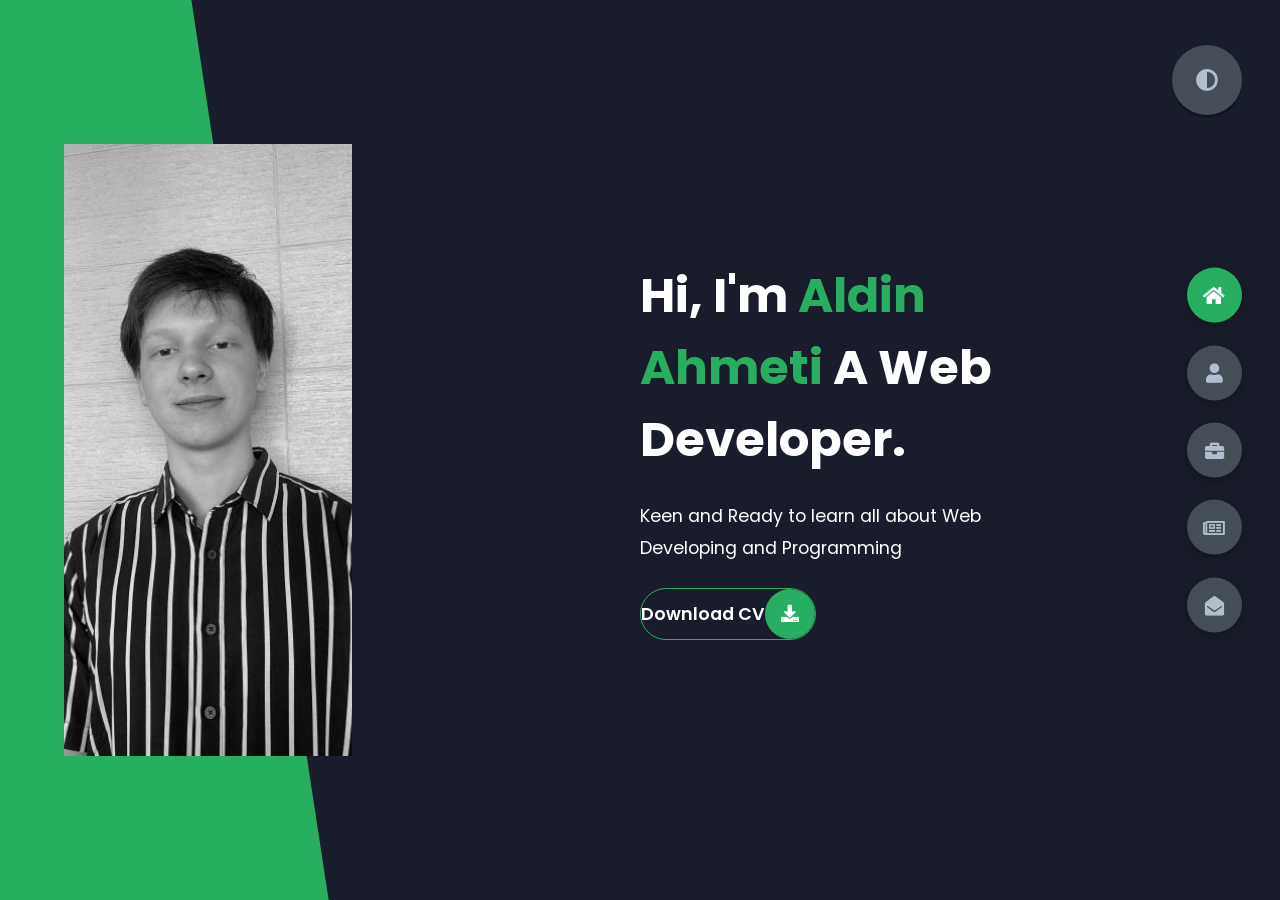
<file: index.html>
<!DOCTYPE html>
<html lang="en">
<head>
    <meta charset="UTF-8">
    <meta http-equiv="X-UA-Compatible" content="IE=edge">
    <meta name="viewport" content="width=device-width, initial-scale=1.0">
    <title>Portfolio</title>
    <link rel="stylesheet" href="styles/style.css">
    <link rel="stylesheet" href="styles/style.scss">

    <link rel="preconnect" href="https://fonts.googleapis.com">
<link rel="preconnect" href="https://fonts.gstatic.com" crossorigin>
<link rel="stylesheet" href="https://cdnjs.cloudflare.com/ajax/libs/font-awesome/5.15.4/css/all.min.css" integrity="sha512-1ycn6IcaQQ40/MKBW2W4Rhis/DbILU74C1vSrLJxCq57o941Ym01SwNsOMqvEBFlcgUa6xLiPY/NS5R+E6ztJQ==" crossorigin="anonymous" referrerpolicy="no-referrer" />
<link href="https://fonts.googleapis.com/css2?family=Poppins:ital@1&display=swap" rel="stylesheet">
</head>
<body class="main-content">
     <header class="section sec1 header active" id="home" >
        <div class="header-content">
            <div class="left-header">
                <div class="h-shape"></div>
                <div class="image">
                    <img src="img/IMG_4882.jpg" alt="">
                </div>
            </div>
            <div class="right-header">
                <h1 class="name">
                    Hi, I'm <span>Aldin Ahmeti</span>
                    A Web Developer.
                </h1>
                <p>
                    Keen and Ready to learn all about Web Developing and Programming
                </p>
                
                 <div class="btn-con">
                    <a href="" class="main-btn">
                        <span class="btn-text">Download CV</span>
                        <span class="btn-icon"><i class="fas fa-download"></i></span>
                    </a>
                 </div>

            </div>
        </div>
     </header>
     <main>
        <section class="section sec2 about" id="about">
            <div class="main-title">
                <h2>About <span>me</span><span class="bg-text">my stats</span></h2>
            </div>
            <div class="about-container">
                <div class="left-about">
                    <h4>Information About Me</h4>
                    <p> Hi im Aldin a 19 year old who likes all about Programming and Web Developing.
                    </p>
                    <div class="btn-con">
                        <a href="" class="main-btn">
                            <span class="btn-text">Download CV</span>
                            <span class="btn-icon"><i class="fas fa-download"></i></span>
                        </a>
                     </div>            
                </div>
                <div class="right-about">
                    <div class="about-item">
                        <div class="about-text">
                            <p class="large-text">4</p>
                            <p class="small-text">Projects <br /> Completed</p>
                        </div>
                    </div>
                    <div class="about-item">
                        <div class="about-text">
                            <p class="large-text">0+</p>
                            <p class="small-text">Years of  <br /> Excperience</p>
                        </div>
                    </div>
                    
                </div>
            </div>
            <div class="about-stats">
                <h4 class="stat-title">My Skills</h4>
                <div class="progress-bars">
                    <div class="progress-bar">
                        <p class="prog-title">html</p>
                        <div class="progress-con">
                            <p class="prog text">90%</p>
                            <div class="progress">
                                <span class="html"></span>
                            </div>
                        </div>
                    </div>
                    <div class="progress-bar">
                        <p class="prog-title">Scss</p>
                        <div class="progress-con">
                            <p class="prog text">70%</p>
                            <div class="progress">
                                <span class="scss"></span>
                            </div>
                        </div>
                    </div>
                    <div class="progress-bar">
                        <p class="prog-title">Java Script</p>
                        <div class="progress-con">
                            <p class="prog text">40%</p>
                            <div class="progress">
                                <span class="js"></span>
                            </div>
                        </div>
                    </div>
                   
                   
                    
                </div>
            </div>
            <h4 class="stat-title">My Timeline</h4>
            
            <div class="timeline">
                <div class="timeline-item">
                    <div class="t1-icon">
                        <i class="fas fa-briefcase"></i>
                    </div>
                    <p class="tl-duration">2021 - present</p>
                    <h5>Sistemet e Infomracionit <span> - Kolegji UBT</span></h5>
                    <p>
                        Second Year of University
                    </p>
                </div>
                <div class="timeline-item">
                    <div class="t1-icon">
                        <i class="fas fa-briefcase"></i>
                    </div>
                    <p class="tl-duration">2021-2022</p>
                    <h5>PERPROGRAMERA <span>Bootcamp</span></h5>
                    <p>It was a wonderful excperience to work in the bootcamp and i learned a lot of new things.
                    </p>
                </div>
                <div class="timeline-item">
                    <div class="t1-icon">
                        <i class="fas fa-briefcase"></i>
                    </div>
                    <p class="tl-duration">2021</p>
                    <h5>ODK <span>Bootcamp</span></h5>
                    <p>
                        Lasted for 2 weeks,wonderful excperience.
                    </p>
                </div>
            </div>
        </section>
        <section class="section sec3 " id="portfolio">
            <div class="main-title">
                <h2>My <span>Portfolio</span><span class="bg-text">My Work</span></h2>
            </div>
            <p class="port-text">
                Here is some of my work that I've done in various programming leanguages.
            </p>
            <div class="portfolios">
                <div class="portfolio-item">
                    <div class="img">
                        <img src="img/photo.jpg" alt="">
                    </div>
                    <div class="hover-items">
                        <h3>Project Source</h3>
                        <div class="icons">
                            <a href="#" class="icon">
                                <i class="fab fa-github"></i>
                            </a>
                            <a href="#" class="icon">
                                <i class="fab fa-behance"></i>
                            </a>
                            <a href="#" class="icon">
                                <i class="fab fa-youtube"></i>
                            </a>
                        </div>
                    </div>
                </div>
                <div class="portfolio-item">
                    <div class="img">
                        <img src="img/laptop-speakers-not-working.jpg" alt="">
                    </div>
                    <div class="hover-items">
                        <h3>Project Source</h3>
                        <div class="icons">
                            <a href="#" class="icon">
                                <i class="fab fa-github"></i>
                            </a>
                            <a href="#" class="icon">
                                <i class="fab fa-behance"></i>
                            </a>
                            <a href="#" class="icon">
                                <i class="fab fa-youtube"></i>
                            </a>
                        </div>
                    </div>
                </div>
            </div>
        </section>
        <section class="section sec4 " id="blogs">
          <div class="blogs-content"></div>
             <div class="main-title">
                <h2>My <span>Blogs</span><span class="bg-text">My Blogs</span></h2>
             </div>
              <!--te blogs images me i ndrru. -->
             <div class="blogs">
                <div class="blog">
                    <img src="img/photo.jpg" alt="">
                     <div class="blog-text">
                        <h4>
                            How to Create Your own Website 
                        </h4>
                        <p>Lorem ipsum dolor sit amet consectetur adipisicing elit.
                             Natus ab alias itaque eligendi 
                             
                        </p>
                     </div>
                </div>
                <div class="blog">
                    <img src="img/syda_0242392.jpg" alt="">
                     <div class="blog-text">
                        <h4>
                           Become a Designer in 10 Days
                        </h4>
                        <p>Lorem ipsum dolor sit amet consectetur adipisicing elit.
                             Natus ab alias itaque eligendi 
                             
                        </p>
                     </div>
                </div>
                <div class="blog">
                    <img src="img/laptop-speakers-not-working.jpg" alt="">
                     <div class="blog-text">
                        <h4>
                           Become an Excpert in Web Design
                        </h4>
                        <p>Lorem ipsum dolor sit amet consectetur adipisicing elit.
                             Natus ab alias itaque eligendi 
                             
                        </p>
                     </div>
                </div>

             </div>
        </section>
        <section class="section sec5 contact" id="contact">
            <div class="contact-container">
                <div class="main-title">
                    <h2>Contact <span>Me</span><span class="bg-text">My Contacts</span></h2>
                 </div>
                 <div class="contact-content-con">
                    <div class="left-contact">
                        <h4>Contact Me Here</h4>

                        <p>
                             
                        </p>
                        <div class="contact-info">
                            <div class="contact-item">
                                <div class="icon">
                                    <i class="fas fa-map-marker-alt"></i>
                                    Location
                                </div>
                                <p>
                                    : Kosovo , Shtime
                                </p>
                            </div> 
                            <div class="contact-item">
                                <div class="icon">
                                    <i class="fas fa-envelope"></i>
                                    <span>Email</span>
                                </div>
                                <p>
                                   <span>:aldinahmeti321@gmail.com</span>
                                </p>
                            </div>  
                            <div class="contact-item">
                                <div class="icon">
                                    <i class="fas fa-user-graduate"></i>
                                    <span>Education</span>
                                </div>
                                <p>
                                    <span>:Kolegji UBT</span>
                                </p>
                            </div>
                            <div class="contact-item">
                                <div class="icon">
                                    <i class="fa  fa-phone"></i>
                                    <span>Mobile Number</span>
                                </div>
                                <p>
                                    <span> :049 480 134</span>
                                </p>
                            </div> 
                            <div class="contact-item">
                                <div class="icon">
                                    <i class="fas fa-globe-africa"></i>
                                    <span>Languages</span>
                                </div>
                                <p>
                                    <span>:Albania,English</span>
                                </p>
                            </div>
                        </div>
                        <div class="contact-icons">
                            <div class="contact-icon">
                                <a href="www.instagram.com" target="_blank">
                                    <i class="fab  fa-instagram"></i>
                                </a>
                                <a href="#" target="_blank">
                                    <i class="fab  fa-twitter"></i>
                                </a>
                                <a href="#" target="_blank">
                                    <i class="fab  fa-github"></i>
                                </a>
                                <a href="#" target="_blank">
                                    <i class="fab  fa-youtube"></i>
                                </a>
                                
                            </div>
                        </div>
                    </div>
                    <div class="right-contact">
                        <form action="" class="contact-form">
                            <div class="input-control i-c-2">
                                <input type="text" required placeholder="Your Name">
                                <input type="Email" required placeholder="Your Email">
                            </div>
                            <div class="input-control">
                                <input type="text" required placeholder="Enter Subject"> 
                            </div>
                            <div class="input-control">
                                <textarea name="" id="" cols="15" rows="8" placeholder="Message Here..." ></textarea>
                            </div>
                            <div class="submit-btn">
                                <a href="" class="main-btn">
                                    <span class="btn-text">Download CV</span>
                                    <span class="btn-icon"><i class="fas fa-download"></i></span>
                                </a>
                            </div>
                        </form>
                    </div>
                 </div>
            </div>
        </section>
     </main>
     <!--ICONAT KREJT DIVS 5 -->
     <div class="controlls">
        <div class="control control-1 active-btn" data-id="home">
            <i class="fas fa-home"></i>
        </div>
        <div class="control control-2 " data-id="about">
            <i class="fas fa-user"></i>
        </div>
        <div class="control control-3 " data-id="portfolio">
            <i class="fas fa-briefcase"></i>
        </div>
        
        <div class="control control-4 " data-id="blogs">
            <i class="far fa-newspaper"></i>
        </div>
        <div class="control control-5 " data-id="contact">
            <i class="fas fa-envelope-open"></i>
        </div>  
     </div>


     <div class="theme-btn">
        <i class="fas fa-adjust"></i>
     </div>


    <script src="app.js"></script>
</body>
</html>
</file>
<file: styles/style.css>
* {
  margin: 0;
  padding: 0;
  box-sizing: border-box;
  list-style: none;
}

:root {
  --color-primary: #191d2b;
  --color-secondary: #27AE60;
  --color-white: #FFFFFF;
  --color-black: #000;
  --color-grey0: #f8f8f8;
  --color-grey-1: #dbe1e8;
  --color-grey-2: #b2becd;
  --color-grey-3: #6c7983;
  --color-grey-4: #454e57;
  --color-grey-5: #2a2e35;
  --color-grey-6: #12181b;
  --br-sm-2: 14px;
  --box-shadow-1: 0 3px 15px rgba(0,0,0,.3);
}

.light-mode {
  --color-primary: #FFFFFF;
  --color-secondary: #F56692;
  --color-white: #454e56;
  --color-black: #000;
  --color-grey0: #f8f8f8;
  --color-grey-1: #6c7983;
  --color-grey-2: #6c7983;
  --color-grey-3: #6c7983;
  --color-grey-4: #454e56;
  --color-grey-5: #f8f8f8;
  --color-grey-6: #12181b;
}

body {
  background-color: var(--color-primary);
  font-family: "Poppins", sans-serif;
  font-size: 1.1rem;
  color: var(--color-white);
  transition: all 0.4s ease-in-out;
}

a {
  display: inline-block;
  text-decoration: none;
  color: inherit;
  font-family: inherit;
}

header {
  min-height: 100vh;
  font-family: "Poppins", sans-serif;
  color: var(--color-white);
  overflow: hidden;
}

section {
  min-height: 100vh;
  width: 100%;
  position: absolute;
  left: 0;
  top: 0;
  padding: 3rem 18rem;
}

.section {
  transform: translateY(-100%) scale(0);
  transition: all 0.4s ease-in-out;
  background-color: var(--color-primary);
}

.sec1 {
  display: none;
  transform: translateY(0) scale(1);
}

.sec2 {
  display: none;
  transform: translateY(0) scale(1);
}

.sec3 {
  display: none;
  transform: translateY(0) scale(1);
}

.sec4 {
  display: none;
  transform: translateY(0) scale(1);
}

.sec5 {
  display: none;
  transform: translateY(0) scale(1);
}

.active {
  display: block;
  -webkit-animation: scaleAnim 1s ease-in-out;
          animation: scaleAnim 1s ease-in-out;
}
@-webkit-keyframes scaleAnim {
  0% {
    transform: translateY(-100%) scaleY(0);
  }
  100% {
    transform: translateY 0 scaleY(1);
  }
}
@keyframes scaleAnim {
  0% {
    transform: translateY(-100%) scaleY(0);
  }
  100% {
    transform: translateY 0 scaleY(1);
  }
}

.controlls {
  position: fixed;
  z-index: 10;
  top: 50%;
  right: 3%;
  display: flex;
  flex-direction: column;
  align-items: center;
  justify-content: center;
  transform: translateY(-50%);
}
.controlls .active-btn {
  background-color: var(--color-secondary) !important;
  transition: all 0.4s ease-in-out;
}
.controlls .active-btn i {
  color: var(--color-white) !important;
}
.controlls .control {
  padding: 1rem;
  cursor: pointer;
  background-color: var(--color-grey-4);
  width: 55px;
  height: 55px;
  border-radius: 50%;
  display: flex;
  justify-content: center;
  align-items: center;
  margin: 0.7rem 0;
  box-shadow: var(--box-shadow-1);
}
.controlls .control i {
  font-size: 1.2rem;
  color: var(--color-grey-2);
  pointer-events: none;
}

.theme-btn {
  top: 5%;
  right: 3%;
  width: 70px;
  height: 70px;
  border-radius: 50%;
  background-color: var(--color-grey-4);
  cursor: pointer;
  position: fixed;
  display: flex;
  justify-content: center;
  align-items: center;
  box-shadow: 0 3px rgba(0, 0, 0, 0.3);
  transition: all 0.1s ease-in-out;
}
.theme-btn:active {
  transform: translateY(-3px);
}
.theme-btn i {
  font-size: 1.4rem;
  color: var(--color-grey-2);
  pointer-events: none;
}

/*header-content*/
.header-content {
  display: grid;
  grid-template-columns: repeat(2, 1fr);
  min-height: 100vh;
}
.header-content .left-header {
  display: flex;
  align-items: center;
  position: relative;
}
.header-content .left-header .h-shape {
  transition: all 4s ease-in-out;
  width: 65%;
  height: 100%;
  background-color: var(--color-secondary);
  position: absolute;
  left: 0;
  top: 0;
  z-index: -1;
  -webkit-clip-path: polygon(0 0, 46% 0, 79% 100%, 0% 100%);
          clip-path: polygon(0 0, 46% 0, 79% 100%, 0% 100%);
}
.header-content .left-header .image {
  border-radius: var(--br-sm-2);
  width: 45%;
  height: 68%;
  margin-left: 4rem;
  background-color: var(--color-black);
  transition: all 0.4s ease-in-out;
}
.header-content .left-header .image img {
  width: 100%;
  height: 100%;
  -o-object-fit: cover;
     object-fit: cover;
  transition: all 0.4s ease-in-out;
  filter: grayscale(100%);
}
.header-content .left-header .image img:hover {
  filter: grayscale(0);
}
.header-content .right-header {
  display: flex;
  flex-direction: column;
  justify-content: center;
  padding-right: 18rem;
}
.header-content .right-header .name {
  font-size: 3rem;
}
.header-content .right-header .name span {
  color: var(--color-secondary);
}
.header-content .right-header p {
  margin: 1.5rem 0;
  line-height: 2rem;
}

/*About*/
.about-container {
  display: grid;
  grid-template-columns: repeat(2, 1fr);
  padding-top: 3.5rem;
  padding-bottom: 5rem;
}
.about-container .right-about {
  display: grid;
  grid-template-columns: repeat(2, 1fr);
  grid-gap: 2rem;
}
.about-container .right-about .about-item {
  border: 1px solid var(--color-grey-5);
  border-radius: 5px;
  transition: all 0.4s ease-in-out;
  box-shadow: 1px 2px 15px rgba(0, 0, 0, 0.1);
}
.about-container .right-about .about-item:hover {
  cursor: default;
  transform: translateY(-5px);
  border: 1px solid var(--color-secondary);
  box-shadow: 1px 4px 15px rgba(0, 0, 0, 0.32);
}
.about-container .right-about .about-item .about-text {
  padding: 1.5rem;
  display: flex;
  flex-direction: column;
}
.about-container .right-about .about-item .about-text .large-text {
  font-size: 3rem;
  font-weight: 700;
  color: var(--color-secondary);
}
.about-container .right-about .about-item .about-text .small-text {
  padding-left: 3rem;
  position: relative;
  text-transform: uppercase;
  font-size: 1.2rem;
  color: var(--color-grey-1);
  letter-spacing: 2px;
}
.about-container .right-about .about-item .about-text .small-text::before {
  content: "";
  position: absolute;
  left: 0;
  top: 15px;
  width: 2rem;
  height: 2px;
  background-color: var(--color-grey-5);
}
.about-container .left-about {
  padding-right: 5rem;
}
.about-container .left-about p {
  line-height: 2rem;
  padding: 1rem;
  color: var(--color-grey-1);
}
.about-container .left-about h4 {
  font-size: 2rem;
  text-transform: uppercase;
}

.about-stats {
  padding-bottom: 4rem;
}
.about-stats .stat-title {
  text-transform: uppercase;
  font-size: 1.4rem;
  text-align: center;
  padding: 3.5rem 0;
  position: relative;
}
.about-stats .stat-title::before {
  content: "";
  position: absolute;
  left: 50%;
  top: 0;
  width: 40%;
  height: 1px;
  background-color: var(--color-grey-5);
  transform: translateX(-50%);
}
.about-stats .progress-bars {
  display: grid;
  grid-template-columns: repeat(2, 1fr);
  grid-gap: 2rem;
}
.about-stats .progress-bars .progress-bar {
  display: flex;
  flex-direction: column;
}
.about-stats .progress-bars .progress-bar .prog-title {
  text-transform: uppercase;
  font-weight: 500;
}
.about-stats .progress-bars .progress-bar .progress-con {
  display: flex;
  align-items: center;
}
.about-stats .progress-bars .progress-bar .progress-con .prog-text {
  color: var(--color-grey-2);
}
.about-stats .progress-bars .progress-bar .progress-con .progress {
  width: 100%;
  height: 0.45rem;
  background-color: var(--color-grey-4);
  margin-left: 1rem;
  position: relative;
}
.about-stats .progress-bars .progress-bar .progress-con .progress span {
  position: absolute;
  top: 0;
  left: 0;
  height: 100%;
  background-color: var(--color-secondary);
  transition: all 0.4s ease-in-out;
  width: 60%;
}
.about-stats .progress-bars .progress-bar .progress-con .progress .html {
  width: 90%;
}
.about-stats .progress-bars .progress-bar .progress-con .progress .js {
  width: 40%;
}
.about-stats .progress-bars .progress-bar .progress-con .progress .scss {
  width: 70%;
}

.timeline {
  display: grid;
  grid-template-columns: repeat(2, 1fr);
  grid-gap: 2rem;
  padding-bottom: 3rem;
}
.timeline .timeline-item {
  position: relative;
  padding-left: 3rem;
  border-left: 1px solid var(--color-grey-5);
}
.timeline .timeline-item .tl-icon {
  position: absolute;
  left: -27px;
  top: 0;
  background-color: var(--color-secondary);
  width: 50px;
  height: 50px;
  border-radius: 50%;
  display: flex;
  align-items: center;
  justify-content: center;
}
.timeline .timeline-item .tl-icon i {
  font-size: 1.3rem;
}
.timeline .timeline-item .tl-duration {
  padding: 0.2rem 0.6rem;
  background-color: var(--color-grey-5);
  border-radius: 15px;
  display: inline-block;
  font-size: 0.8rem;
  text-transform: uppercase;
  font-weight: 500;
}
.timeline .timeline-item h5 {
  padding: 1rem 0;
  text-transform: uppercase;
  font-size: 1.3rem;
  font-weight: 600;
}
.timeline .timeline-item h5 span {
  color: var(--color-grey-2);
  font-weight: 500;
  font-size: 1.2rem;
}
.timeline .timeline-item p {
  color: var(--color-grey-2);
}

.port-text {
  padding: 2rem 0;
  text-align: center;
}

.portfolios {
  display: grid;
  grid-template-columns: repeat(3, 1fr);
  grid-gap: 2rem;
  margin-top: 3rem;
}
.portfolios .portfolio-item {
  position: relative;
}
.portfolios .portfolio-item img {
  height: 300px;
  -o-object-fit: contain;
     object-fit: contain;
  border-radius: 15px;
}
.portfolios .portfolio-item .hover-items {
  width: 100%;
  height: 100%;
  background-color: var(--color-secondary);
  position: absolute;
  left: 0;
  top: 0;
  border-radius: 15px;
  display: flex;
  justify-content: center;
  align-items: center;
  flex-direction: column;
  opacity: 0;
  transform: scale(0);
  transition: all 0.4s ease-in-out;
}
.portfolios .portfolio-item .hover-items h3 {
  font-size: 1.5rem;
  color: var(--color-white);
  margin-bottom: 1.5rem;
}
.portfolios .portfolio-item .hover-items .icons {
  display: flex;
  justify-content: center;
  align-items: center;
}
.portfolios .portfolio-item .hover-items .icons .icon {
  background-color: var(--color-primary);
  border-radius: 50%;
  width: 50px;
  height: 50px;
  display: flex;
  align-items: center;
  justify-content: center;
  margin: 0 1rem;
  cursor: pointer;
  transition: all 0.4s ease-in-out;
}
.portfolios .portfolio-item .hover-items .icons .icon i {
  font-size: 1.5rem;
  color: var(--color-white);
  margin: 0 1rem;
}
.portfolios .portfolio-item .hover-items .icons .icon:hover {
  background-color: var(--color-white);
}
.portfolios .portfolio-item .hover-items .icons .icon:hover i {
  color: var(--color-primary);
}

.portfolio-item:hover .hover-items {
  opacity: 1;
  transform: scale(1);
}

.blogs {
  display: grid;
  grid-template-columns: repeat(3, 1fr);
  grid-gap: 2rem;
  margin-top: 3rem;
}
.blogs .blog {
  position: relative;
  background-color: var(--color-grey-5);
  border-radius: 5px;
  box-shadow: 1px 1px 20px rgba(0, 0, 0, 0.1);
  transition: all 0.4s ease-in-out;
}
.blogs .blog:hover {
  box-shadow: 1px 1px 20px rgba(0, 0, 0, 0.3);
  transform: translateY(-5px);
  transition: all 0.4s ease-in-out;
}
.blogs .blog:hover img {
  filter: grayscale(0);
  transform: scale(1.1);
  box-shadow: 1px 4px 20px rgba(0, 0, 0, 0.8);
}
.blogs .blog img {
  width: 100%;
  height: 300px;
  -o-object-fit: cover;
     object-fit: cover;
  border-top-left-radius: 5px;
  border-top-right-radius: 5px;
  filter: grayscale(100%);
  transition: all 0.4s ease-in-out;
}
.blogs .blog .blog-text {
  margin-top: -7px;
  padding: 1.1rem;
  border-top: 8px solid var(--color-secondary);
}
.blogs .blog h4 {
  font-size: 1.5rem;
  margin-bottom: 0.7rem;
  transition: all 0.4s ease-in-out;
  cursor: pointer;
}
.blogs .blog h4:hover {
  color: var(--color-secondary);
}
.blogs .blog p {
  color: var(--color-grey-2);
  line-height: 2rem;
  padding-bottom: 1rem;
}

.contact-content-con {
  display: flex;
  padding-top: 3.5rem;
}
.contact-content-con .left-contact {
  flex: 2;
}
.contact-content-con .left-contact h4 {
  margin-top: 1rem;
  font-size: 2rem;
  text-transform: uppercase;
}
.contact-content-con .left-contact p {
  margin: 1rem 0;
  line-height: 2rem;
}
.contact-content-con .left-contact .contact-info .contact-item {
  display: flex;
  align-items: center;
  justify-content: space-between;
}
.contact-content-con .left-contact .contact-info .contact-item p {
  margin: 0.3rem 0 !important;
  padding: 0 !important;
}
.contact-content-con .left-contact .contact-info .contact-item .icon {
  display: grid;
  grid-template-columns: 40px 1fr;
}
.contact-content-con .left-contact .contact-info .contact-item .icon i {
  display: flex;
  align-items: center;
  font-size: 1.3rem;
}
.contact-content-con .left-contact .contact-icon {
  display: flex;
  margin-top: 2rem;
}
.contact-content-con .left-contact .contact-icon a {
  display: flex;
  align-items: center;
  color: var(--color-white);
  background-color: var(--color-grey-5);
  cursor: pointer;
  justify-content: center;
  width: 50%;
  height: 50px;
  border-radius: 80%;
  margin: 0 0.8rem;
  transition: all 0.4s ease-in-out;
}
.contact-content-con .left-contact .contact-icon a:hover {
  background-color: var(--color-secondary);
}
.contact-content-con .left-contact .contact-icon a:hover i {
  color: var(--color-primary);
}
.contact-content-con .left-contact .contact-icon a i {
  display: flex;
  align-items: center;
  justify-content: center;
  font-size: 1.3rem;
}
.contact-content-con .right-contact {
  flex: 3;
  margin-left: 3rem;
}
.contact-content-con .right-contact .input-control {
  margin: 1.5rem 0;
}
.contact-content-con .right-contact .input-control input, .contact-content-con .right-contact .input-control textarea {
  border-radius: 30px;
  font-weight: inherit;
  font-size: inherit;
  font-family: inherit;
  padding: 0.8rem 1.1rem;
  outline: none;
  border: none;
  background-color: var(--color-grey-5);
  width: 100%;
  color: var(--color-white);
  resize: none;
}
.contact-content-con .right-contact .i-c-2 {
  display: flex;
}
.contact-content-con .right-contact .i-c-2 :last-child {
  margin-left: 1.5rem;
}
.contact-content-con .right-contact .submit-btn {
  display: flex;
  justify-content: flex-start;
}

/*independed components*/
.btn-con {
  display: flex;
  align-self: flex-start;
}

.main-btn {
  border-radius: 30px;
  color: inherit;
  font-weight: 600;
  position: relative;
  border: 1px solid var(--color-secondary);
  display: flex;
  align-self: flex-start;
  display: flex;
  align-items: center;
  overflow: hidden;
}
.main-btn .btn-text {
  padding: 0 2ren;
}
.main-btn .btn-icon {
  background-color: var(--color-secondary);
  display: flex;
  align-items: center;
  justify-content: center;
  border-radius: 50%;
  padding: 1rem;
}
.main-btn::before {
  content: "";
  position: absolute;
  top: 0;
  right: 0;
  transform: translateX(100%);
  transition: all 0.4s ease-out;
  z-index: -1;
}
.main-btn:hover::before {
  width: 100%;
  height: 100%;
  background-color: var(--color-secondary);
  transform: translateX(0);
  transition: all 0.4s ease-out;
}

.main-title {
  text-align: center;
}
.main-title h2 {
  position: relative;
  text-transform: uppercase;
  font-size: 4rem;
  font-weight: 700;
}
.main-title h2 span {
  color: var(--color-secondary);
}
.main-title h2 .bg-text {
  position: absolute;
  top: 50%;
  left: 50%;
  color: var(--color-grey-5);
  transition: all 0.4s ease-in-out;
  z-index: -1;
  transform: translate(-50%, -50%);
  font-weight: 800;
  font-size: 6.3rem;
}

@media screen and (max-width: 600px) {
  .about-container {
    grid-template-columns: 1fr;
  }
  .about-container .right-about {
    grid-template-columns: 1fr;
    padding-top: 2.5rem;
  }
  .about-container .left-about {
    padding-right: 0;
  }
  .about-container .left-about p {
    padding-left: 0;
  }
  .section {
    padding: 2rem 2.5rem;
  }
  .main-title h2 {
    font-size: 2rem;
  }
  .main-title h2 span {
    font-size: 2.5rem;
  }
  .main-title h2 .bg-text {
    font-size: 3rem;
  }
  .timeline {
    grid-template-columns: 1fr;
    padding-bottom: 6rem;
  }
  .about-stats .progress-bars {
    grid-template-columns: 1fr;
  }
  .portfolios {
    grid-template-columns: 1fr;
    padding-bottom: 6rem;
  }
  .blogs {
    grid-template-columns: 1fr;
    padding-bottom: 6rem;
  }
  .controlls {
    top: auto;
    bottom: 0;
    flex-direction: row;
    justify-content: center;
    left: 50%;
    transform: translateX(-50%);
    width: 100%;
    background-color: var(--color-grey-5);
  }
  .controlls .control {
    margin: 1rem 0.3rem;
  }
}
@media screen and (max-width: 1432px) {
  header {
    padding: 0 !important;
  }
  .section {
    padding: 7rem 11rem;
  }
  .contact-content-con {
    flex-direction: column;
  }
  .contact-content-con .right-contact {
    margin-left: 0;
    margin-top: 2.5rem;
  }
  .contact-content-con .right-contact .i-c-2 {
    flex-direction: column;
  }
  .contact-content-con .right-contact .i-c-2 :last-child {
    margin-left: 0;
    margin-top: 1.5rem;
  }
}
@media screen and (max-width: 1070px) {
  .about-container {
    grid-template-columns: 1fr;
  }
  .about-container .right-about {
    padding-top: 2.5rem;
  }
  .portfolios {
    grid-template-columns: 1fr 1fr;
  }
  .blogs {
    grid-template-columns: 1fr 1fr;
  }
  .main-title h2 {
    font-size: 4rem;
  }
  .main-title h2 span {
    font-size: 4rem;
  }
  .main-title h2 .bg-text {
    font-size: 4.5rem;
  }
}
@media screen and (max-width: 970px) {
  .section {
    padding: 7rem 6rem;
  }
  header {
    padding: 0;
  }
  header .right-header {
    padding: 0 !important;
  }
  .theme-btn {
    width: 50px;
    height: 50px;
  }
  .header-content {
    grid-template-columns: 1fr;
    padding-bottom: 6rem;
  }
  .left-header .h-shape {
    display: none;
  }
  .right-header {
    grid-row: 1;
    width: 90%;
    margin: 0 auto;
  }
  .right-header .name {
    font-size: 2.5rem !important;
  }
  .header-content .left-header .image {
    margin: 0 auto;
    width: 90%;
  }
  .controlls {
    top: auto;
    bottom: 0;
    flex-direction: row;
    justify-content: center;
    left: 50%;
    transform: translateX(-50%);
    width: 100%;
    background-color: var(--color-grey-5);
  }
  .controlls .control {
    margin: 0.6rem 1rem !important;
  }
}/*# sourceMappingURL=style.css.map */
</file>
